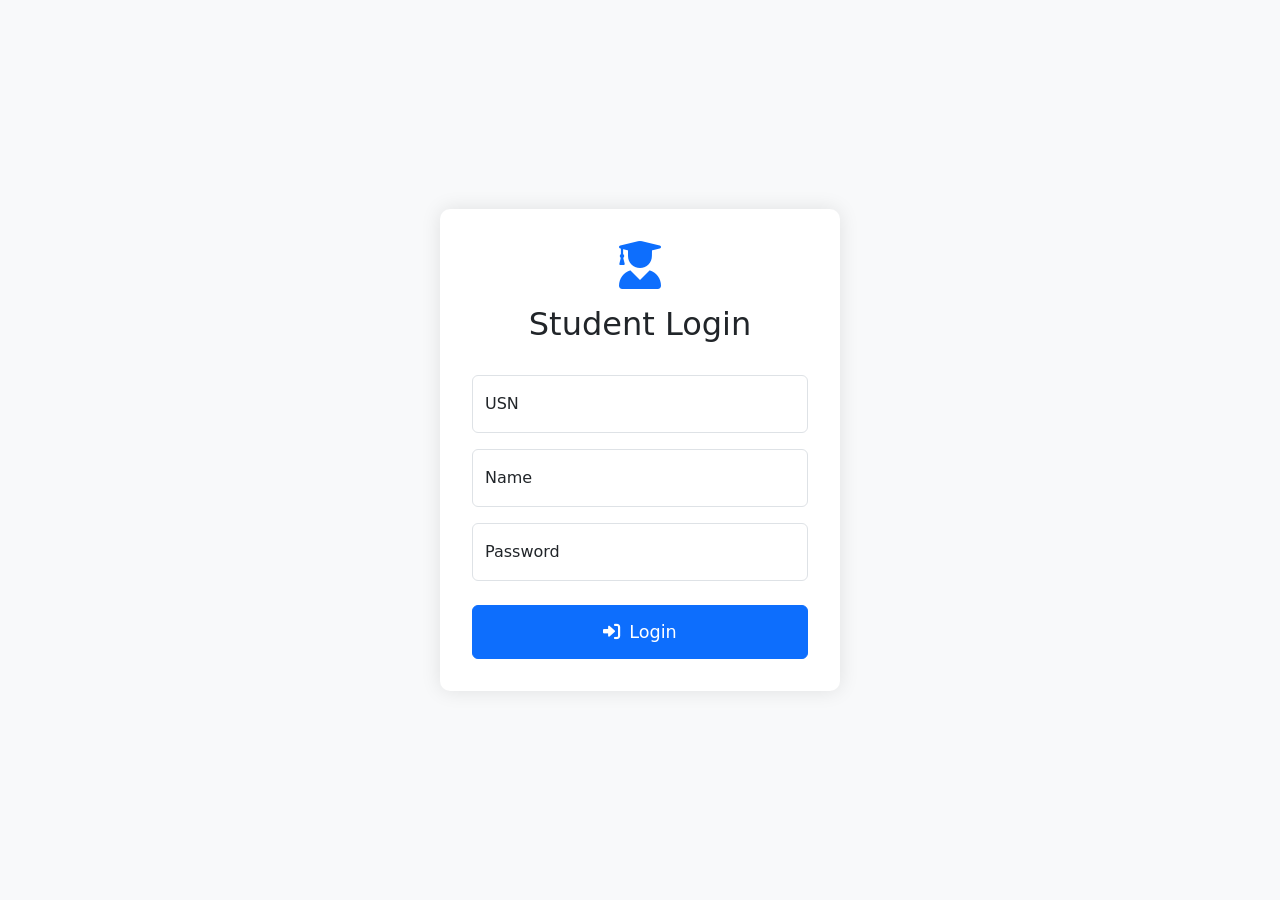
<file: image 3/templates/login.html>
<!DOCTYPE html>
<html lang="en">
<head>
    <meta charset="UTF-8">
    <meta name="viewport" content="width=device-width, initial-scale=1.0">
    <title>Student Login</title>
    <link href="https://cdn.jsdelivr.net/npm/bootstrap@5.3.0/dist/css/bootstrap.min.css" rel="stylesheet">
    <link href="https://cdnjs.cloudflare.com/ajax/libs/font-awesome/6.0.0/css/all.min.css" rel="stylesheet">
    <style>
        body {
            background-color: #f8f9fa;
            height: 100vh;
            display: flex;
            align-items: center;
            justify-content: center;
        }
        .login-container {
            background: white;
            padding: 2rem;
            border-radius: 10px;
            box-shadow: 0 0 20px rgba(0,0,0,0.1);
            width: 100%;
            max-width: 400px;
        }
        .login-header {
            text-align: center;
            margin-bottom: 2rem;
        }
        .login-header i {
            font-size: 3rem;
            color: #0d6efd;
            margin-bottom: 1rem;
        }
        .form-floating {
            margin-bottom: 1rem;
        }
        .btn-login {
            width: 100%;
            padding: 0.8rem;
            font-size: 1.1rem;
        }
        .alert {
            display: none;
        }
    </style>
</head>
<body>
    <div class="login-container">
        <div class="login-header">
            <i class="fas fa-user-graduate"></i>
            <h2>Student Login</h2>
        </div>
        <div class="alert alert-danger" id="errorAlert" role="alert"></div>
        <form id="loginForm" onsubmit="return handleLogin(event)">
            <div class="form-floating mb-3">
                <input type="text" class="form-control" id="usn" placeholder="USN" required>
                <label for="usn">USN</label>
            </div>
            <div class="form-floating mb-3">
                <input type="text" class="form-control" id="name" placeholder="Name" required>
                <label for="name">Name</label>
            </div>
            <div class="form-floating mb-4">
                <input type="password" class="form-control" id="password" placeholder="Password" required>
                <label for="password">Password</label>
            </div>
            <button type="submit" class="btn btn-primary btn-login">
                <i class="fas fa-sign-in-alt me-2"></i>Login
            </button>
        </form>
    </div>

    <script>
        function handleLogin(event) {
            event.preventDefault();
            
            const usn = document.getElementById('usn').value;
            const name = document.getElementById('name').value;
            const password = document.getElementById('password').value;
            
            // Store user data in localStorage
            localStorage.setItem('userData', JSON.stringify({
                usn: usn,
                name: name,
                isLoggedIn: true
            }));
            
            // Redirect to main page
            window.location.href = '/';
            
            return false;
        }
    </script>
</body>
</html>
</file>
